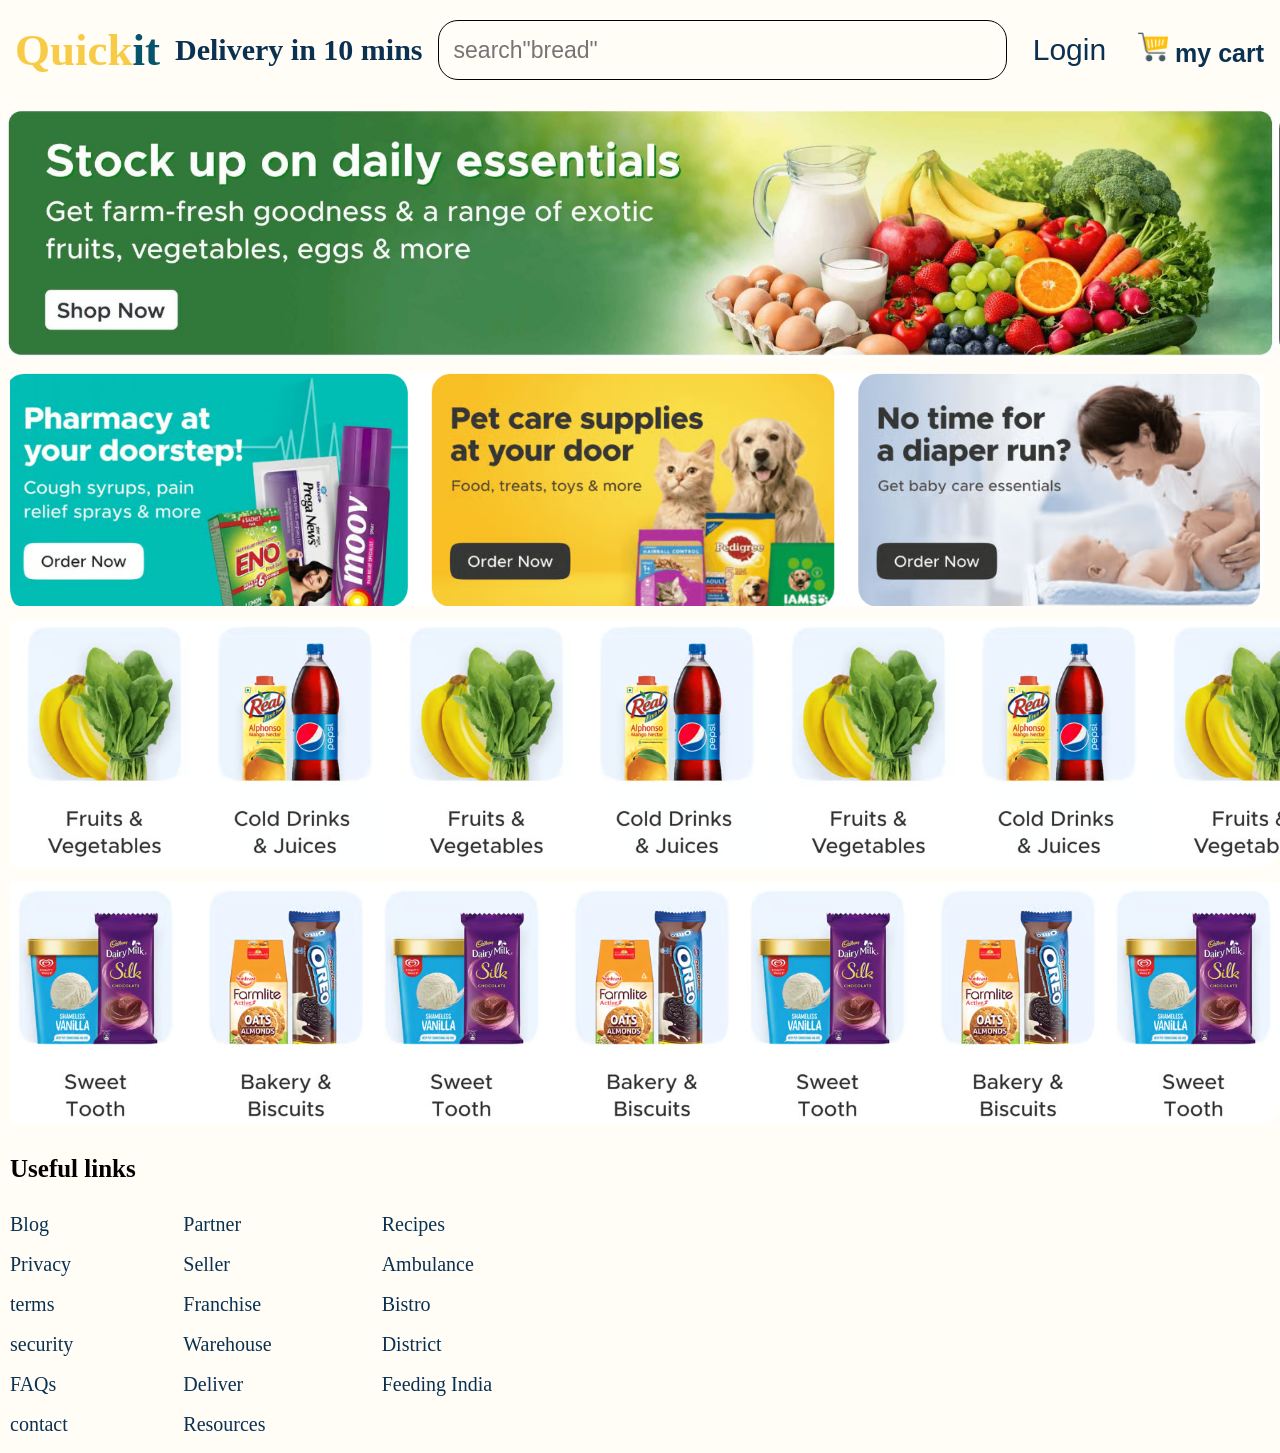
<file: index.html>
<!DOCTYPE html>
<html lang="en">
<head>
    <meta charset="UTF-8">
    <meta name="viewport" content="width=device-width, initial-scale=1.0">
    <title>quickit</title>
    <link rel = "stylesheet" href= "task7.css">
</head>
<body>
    <header class ="top"> 
        <div> 
            <h2 class ="logo">
                <span id = "l1"> Quick</span><span id = "l2">it</span></h2>
        </div>
       
   <b id = "del">Delivery in 10 mins</b>
   
   <input type = "search"placeholder='search"bread"' id = "search">

<button id = "button">Login</button>

<button id="cart">
<img src = "images/carts.png" id = "cartIcon">
my cart
</button>

</header>

<img src = "images/Screenshot 2026-10-10 173524.png"id = "shopNow">
<img src = "images/Screenshot 2026-10-10 223405.png"id = "shopNow2">

<div class = image>
<img src = "images/Screenshot 2026-10-10 224154.png">
<img src = "images/Screenshot 2026-10-10 224154.png">
<img src = "images/Screenshot 2026-10-10 224154.png">
<img src = "images/Screenshot 2026-10-10 224154.png">
<img src = "images/Screenshot 2026-10-10 224154.png">
<img src = "images/Screenshot 2026-10-10 224154.png">
<img src = "images/Screenshot 2026-10-10 224154.png">
<img src = "images/Screenshot 2026-10-10 224154.png">
<img src = "images/Screenshot 2026-10-10 224154.png">
</div>



<div class = image2>
<img src = "images/Screenshot 2026-10-11 000002.png">
<img src = "images/Screenshot 2026-10-11 000002.png">
<img src = "images/Screenshot 2026-10-11 000002.png">
<img src = "images/Screenshot 2026-10-11 000002.png">
<img src = "images/Screenshot 2026-10-11 000002.png">
<img src = "images/Screenshot 2026-10-11 000002.png">
<img src = "images/Screenshot 2026-10-11 000002.png">
<img src = "images/Screenshot 2026-10-11 000002.png">
<img src = "images/Screenshot 2026-10-11 000002.png">
<img src = "images/Screenshot 2026-10-11 000002.png">
</div>

<b id = "use">Useful links</b>

<div class = "links">
<ul>
<li>Blog</li>
<li>Privacy</li>
<li>terms</li>
<li>security</li>
<li>FAQs</li>
<li>contact</li>
</ul>

<ul>
<li>Partner</li>
<li>Seller</li>
<li>Franchise</li>
<li>Warehouse</li>
<li>Deliver</li>
<li>Resources</li>
</ul>

<ul>
<li>Recipes</li>
<li> Ambulance</li>
<li>Bistro</li>
<li>District</li>
<li>Feeding India</li>
</ul>

</div>


</body>

</html>
</file>
<file: task7.css>
*{
    margin: 0;
    padding: 0;
    background-color: #FFFDF5;
   
    
}
body{
padding-top: 110px;

}

.top{
   position: fixed;
   top: 0;
   left: 0;
   z-index: 1000;
    width: 100%;
    padding: 0 15px;
    height: 100px;
   margin: 0;
    display: flex;
    gap: 15px;
    align-items: center;
    flex-wrap:nowrap;
    box-sizing: border-box;
    

}
#l1{
  color: #f8cb46 ;
  font-size: 45px; 
}
#l2{
    color: #07556A;
    font-size: 45px;
}
#del{
   
    color: #0A3152;
    font-size: 30px;
   
    flex: 0 0 auto;
}
#search{
border: 1px solid;
height: 60px;
min-width: 0;
padding-left: 15px;
border-radius: 20px;
flex: 1;
gap: 16px;
align-items: center;
font-size: 23px;


}
#button{
    border:1px solid;
    height: 50px;
    background-color: #FFFDF5;
    border-color: #FFFDF5;
    font-size: 30px;
    color: #0A3152;
    padding-left: 10px;
    font-family: Arial, Helvetica, sans-serif;
}
#cart{
     border:1px solid;
    height: 50px;
    background-color: #FFFDF5;
    border-color: #FFFDF5;
    font-size: 25px;
    font-weight: bold;
    flex: 0 0 auto;
    align-items: center;
    padding-left: 15px;
    color: #0A3152;
    font-family: Arial, Helvetica, sans-serif;
}
#cartIcon{
    width: 30px;
    height: 30px;
    object-fit: contain;
    
}
#shopNow{
   border-radius: 19px;
   display: block;
   width: 100%;
   height: auto;
   
}

#shopNow2{
   border-radius: 19px;
   display: block;
   width: 98%;
   height: auto;
   padding-left: 10px;
   padding-top: 15px;
   
}
.image{
   border-radius: 19px;
   display: flex;
   padding-top: 15px;
   height: auto;
   padding-left: 10px;
   overflow-x: scroll;

}
.image2{
   border-radius: 19px;
   display: flex;
   padding-top: 15px;
   height: auto;
   padding-left: 10px;
   overflow-x: scroll;
   
}

#use{
    display: block;
    font-size: 25px;
    font-weight: bold;
    margin-bottom: 30px;
    margin-top: 30px;
    margin-left: 10px;
}
.links{
    display: flex;
    gap: 100px;
    
}
.links ul{
    list-style: none;
    margin-left: 10px;
}
.links li{
    font-size: 20px;
    color:#0A3152 ;
    margin-bottom: 17px;
}
@media (max-width: 600px) {
    .top {
        gap: 5px;
        padding: 5px;
    }

    #l1, #l2 {
        font-size: 25px;
    }
    #search{
        font-size: 14px;
        height: 35px;
    }

    #del {
        font-size: 14px;
    }

    #button, #cart {
        font-size: 14px;
        padding-left: 3px;
    }
    #cartIcon{
        width:20px ;
        height: 20px;
    }

    .links {
        gap: 15px;
    }
    .links li{
        font-size: 14px;
    }
}
</file>
